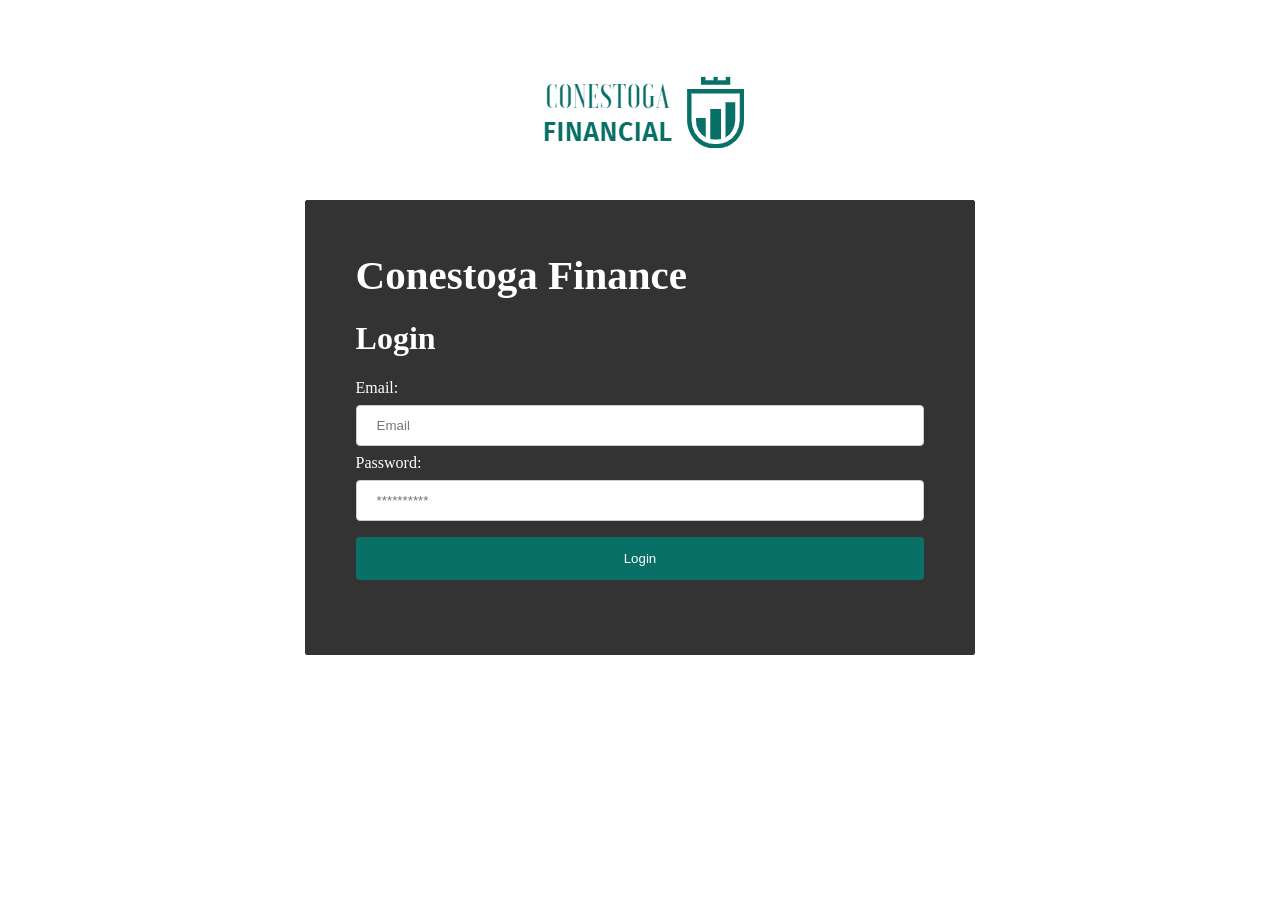
<file: index.html>
<html>  
    <head>  
    <meta name="viewport" content="width=device-width, initial-scale=1">
        <title>Login @ Conestoga Finance</title>  
        <link rel = "stylesheet" type = "text/css" href = "css/login.css">  
    </head>  
    <body> 
        <div class="logo">
            <center>
            <img src="images/logo-flex-white.PNG" alt="">
            </center>
        </div> 
        <div id = "frm">  
        <strong class="title">Conestoga Finance</strong>
            <h1>Login</h1>  
            <form name="f1" action = "AccountSummary.html" onsubmit = "return validation()">  <!-- creating a form with post method -->
                  
                    <!-- admin credentials email: admin@admin.com pwd admin11 -->
                    <label> Email: </label>  
                    <input type = "email" id ="user" name  = "user" placeholder="Email"/>  
                    <!-- enter Userid  -->
                    <label> Password: </label>  
                    <input type = "password" id ="pass" name  = "pass" placeholder="**********" />  
                    <!-- enter password -->
                    <input type =  "submit" id = "btn" value = "Login" />  
                                      
            </form>  
        </div>  
        <!-- using javascript for form validation and alert to show errors -->
        <script>  
                function validation()  
                {  
                    var id=document.f1.user.value;  
                    var ps=document.f1.pass.value;  
                    if(id.length=="" && ps.length=="") {  
                        alert("Email and Password fields are empty");  
                        return false;  
                    }  
                    else  
                    {  
                        if(id.length=="") {  
                            alert("Email field is empty");  
                            return false;  
                        }   
                        if (ps.length=="") {  
                        alert("Password field is empty");  
                        return false;  
                        }  
                    } 

                    if(id!="admin@admin.com" || ps!="admin11") {  
                        alert("Invalid email or password");  
                        return false;  
                    }   

                }  
            </script>  
    </body>     
    </html>
</file>
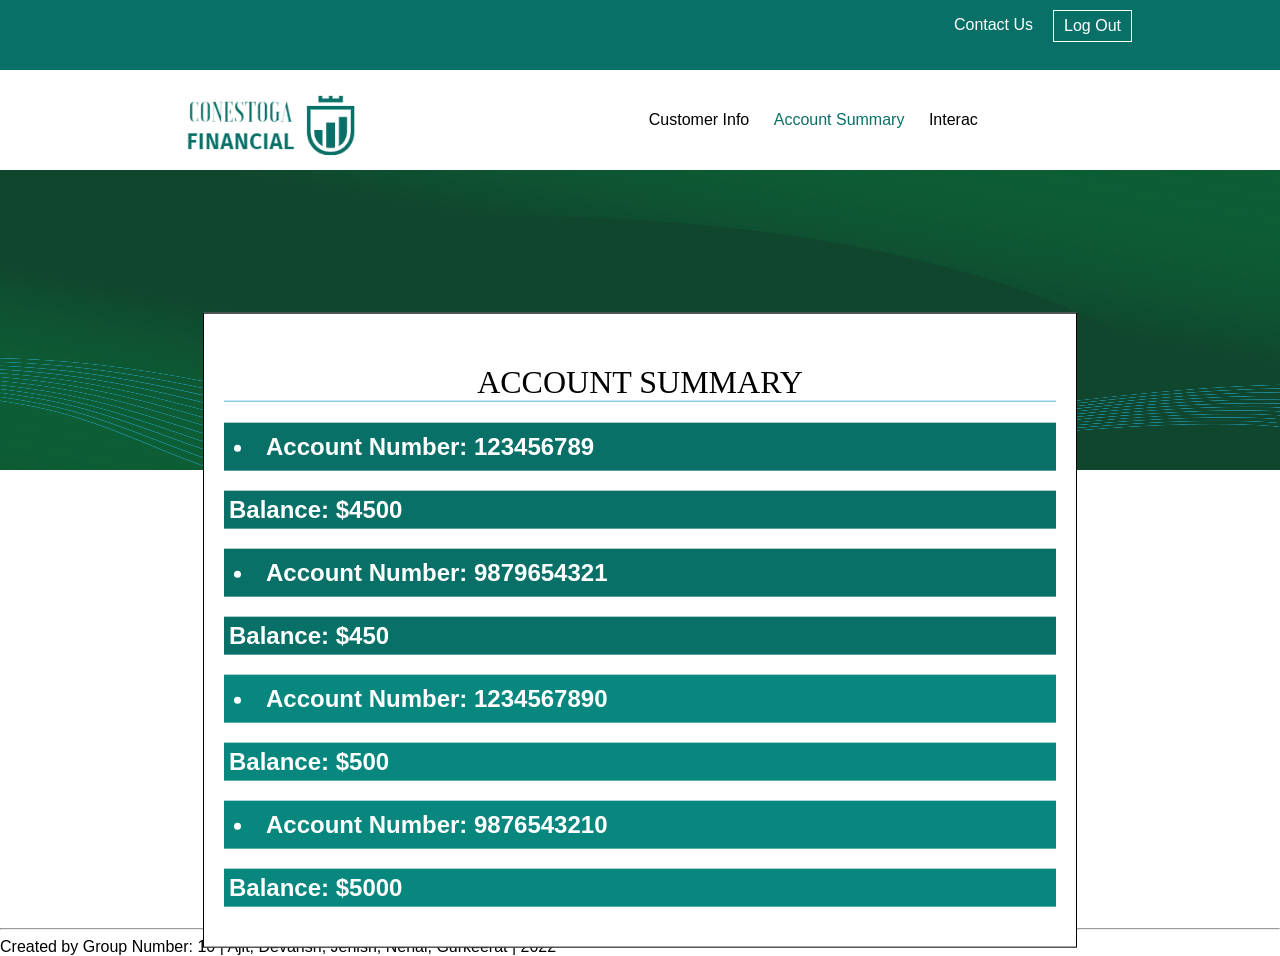
<file: AccountSummary.html>
<!DOCTYPE html>
<html>
    <head>
        <meta charset="utf-8">
        <title>Account Summary</title>
        <style>
            body {
            background-color: white;
            margin: 0 10%;
            font-family: sans-serif;
            }
            h1 {
    text-align: center;
    font-family: serif;
    font-weight: normal;
    text-transform: uppercase;
    border-bottom: 1px solid #57b1dc;
    margin-top: 30px;
    }
    .CheckingAccount
    {
        background-color: #097068;
  color: white;
  padding: 10px;
    }
    .CheckingBalance
    {
        background-color: #097068;
        color: white;
      padding: 5px;
    }
    .SavingAccount
    {
        background-color: #07877D;
  color: white;
  padding: 10px;
    }
    .SavingBalance
    {
        background-color: #07877D;
        color: white;
  padding: 5px;
    }
    main{
      height:80vh;
    }
    </style>
    <link rel="stylesheet" href="styles/style.css">


    </head>
    <body>
      <header>
         <div class="upper-header">
             <div class="upper-block">
                 <a href="login.html" class="logout-btn">Log Out</a>
                 <a href="#">Contact Us</a>
             </div>
             
         </div>
         <div class="lower-header">
             <div class="logo">
                 <img src="images/logo-flex-white.PNG" alt="">
             </div>
             <div class="menu">
                 
                 <a href="Customerinfo.html">Customer Info </a>
                 <a href="AccountSummary.html" class="active">Account Summary</a>
                 <a href="interac.html">Interac</a>
               </div>
         </div>
         <div class="header-img">
             <img src="images/Pink Purple Watercolor Linktree Background.png" alt="">
         </div>
     </header>
    
     <main>
      <div>    
      <div class="interac-container"> 
     <h1>Account Summary</h1>
     <h2 class="CheckingAccount"> 
        <li>Account Number: 123456789</li></h2>
     <h2 class="CheckingBalance"> Balance: $4500</h2>
     <h2 class="CheckingAccount"> 
        <li>Account Number: 9879654321</li></h2>
     <h2 class="CheckingBalance"> Balance: $450</h2>
     <h2 class="SavingAccount">
        <li> Account Number: 1234567890</li></h2>
     <h2 class="SavingBalance"> Balance: $500</h2>
     <h2 class="SavingAccount">
        <li> Account Number: 9876543210</li></h2>
     <h2 class="SavingBalance"> Balance: $5000</h2>
     </div>
   </main>
   <footer class="customFooter">
      <hr class="my-4">
          Created by Group Number: 10 |  Ajit, Devansh, Jenish, Nehal, Gurkeerat | 2022
    </footer>
     </body>
</html>
</file>
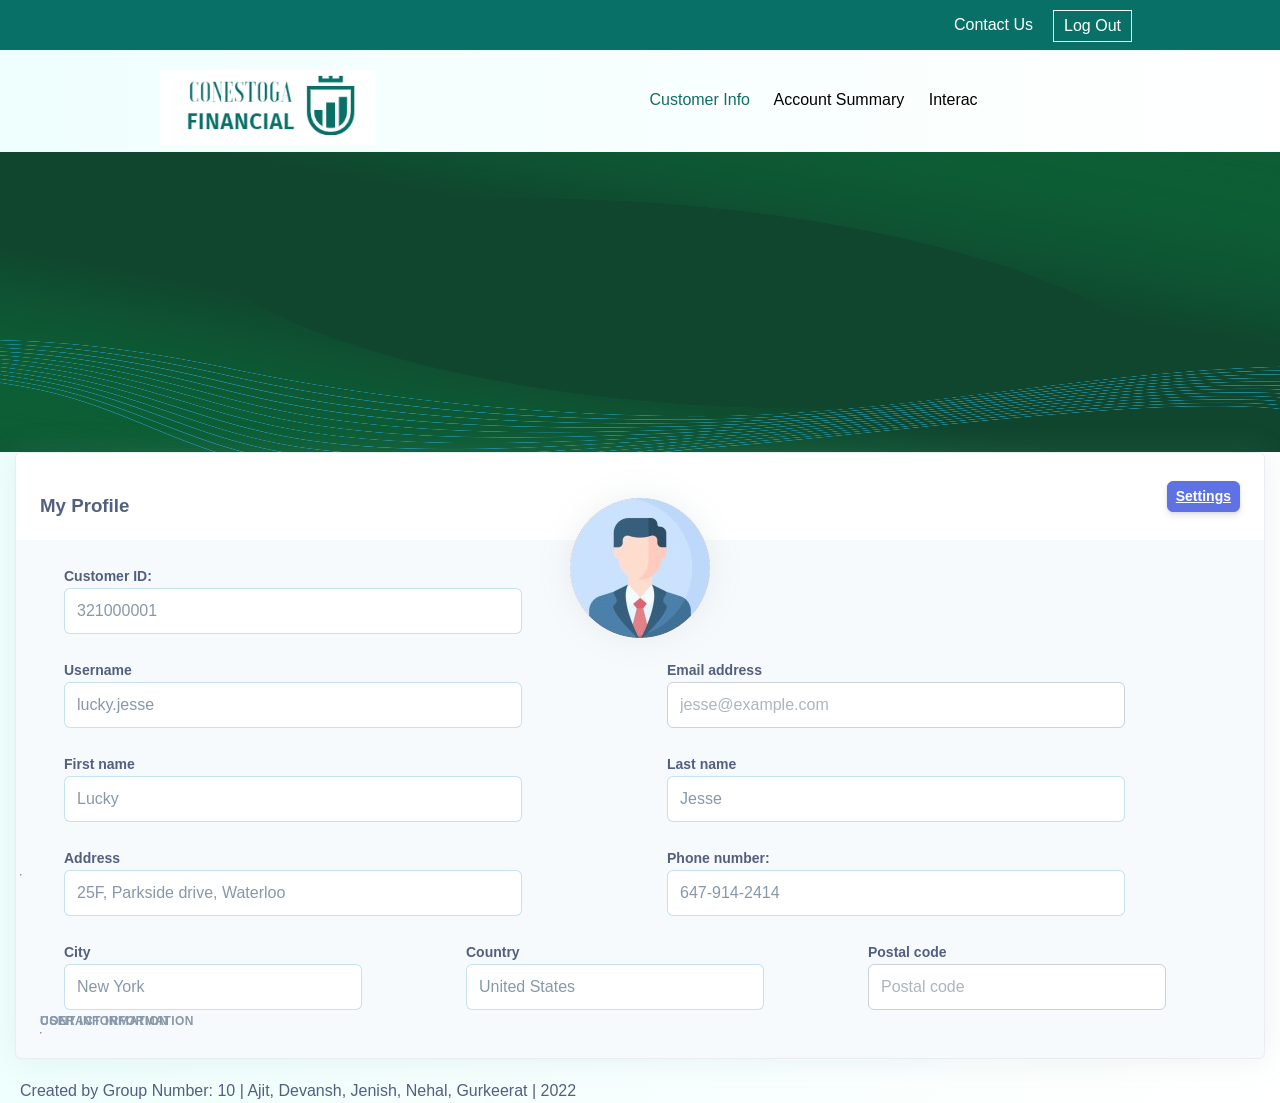
<file: Customerinfo.html>
<!DOCTYPE html>
<html lang="en">
<head>
    <meta charset="UTF-8">
    <meta http-equiv="X-UA-Compatible" content="IE=edge">
    <meta name="viewport" content="width=device-width, initial-scale=1.0">
    <link href="https://fonts.googleapis.com/css?family=Open+Sans:300,400,600,700" rel="stylesheet">
    <link rel="stylesheet" href="css/customerinfostyle.css">
    <link rel="stylesheet" href="styles/style.css">
    <title>Customer Info</title>
</head>
<body>
    <!-- Header -->
    <header>
      <div class="upper-header">
          <div class="upper-block">
              <a href="login.html" class="logout-btn">Log Out</a>
              <a href="#">Contact Us</a>
          </div>
          
      </div>
      <div class="lower-header">
          <div class="logo">
              <img src="images/logo-flex-white.PNG" alt="">
          </div>
          <div class="menu">
              <a href="Customerinfo.html" class="active">Customer Info</a>
              <a href="AccountSummary.html">Account Summary</a>
              <a href="interac.html">Interac</a>
            </div>
      </div>
      <div class="header-img">
          <img src="images/Pink Purple Watercolor Linktree Background.png" alt="">
      </div>
  </header>
  
  <div class="main-content">
     
        <div class="col-xl-8 order-xl-1">
          <div class="card bg-secondary shadow">
            <div class="card-header bg-white border-0">
              <div class="row align-items-center">
                <div class="col-8">
                  <h3 class="mb-0">My Profile</h3>
                </div>
                <div class="col-4 text-right">
                  <a href="#!" class="btn btn-primary">Settings</a>
                </div>
              </div>
            </div>
            <div class="card-profile-image">
                <a href="#">
                  <img src="images/profile.jpg" class="rounded-circle">
                </a>
            </div>
            
            <div class="card-body">
              <form>
                <h6 class="heading-small text-muted mb-4">User information</h6>
                
                <div class="pl-lg-4">
                    <div class="row">
                        <div class="col-lg-6">
                          <div class="form-group focused">
                            <label class="form-control-label" for="input-address">Customer ID:</label>
                            <input id="input-address" class="form-control form-control-alternative" placeholder="Home Address" value="321000001" type="text">
                          </div>
                        </div>
                      </div>
                  <div class="row">
                    <div class="col-lg-6">
                      <div class="form-group focused">
                        <label class="form-control-label" for="input-username">Username</label>
                        <input type="text" id="input-username" class="form-control form-control-alternative" placeholder="Username" value="lucky.jesse">
                      </div>
                    </div>
                    <div class="col-lg-6">
                      <div class="form-group">
                        <label class="form-control-label" for="input-email">Email address</label>
                        <input type="email" id="input-email" class="form-control form-control-alternative" placeholder="jesse@example.com">
                      </div>
                    </div>
                  </div>
                  <div class="row">
                    <div class="col-lg-6">
                      <div class="form-group focused">
                        <label class="form-control-label" for="input-first-name">First name</label>
                        <input type="text" id="input-first-name" class="form-control form-control-alternative" placeholder="First name" value="Lucky">
                      </div>
                    </div>
                    <div class="col-lg-6">
                      <div class="form-group focused">
                        <label class="form-control-label" for="input-last-name">Last name</label>
                        <input type="text" id="input-last-name" class="form-control form-control-alternative" placeholder="Last name" value="Jesse">
                      </div>
                    </div>
                  </div>
                </div>
                <hr class="my-4">
                <!-- Address -->
                <h6 class="heading-small text-muted mb-4">Contact information</h6>
                <div class="pl-lg-4">
                  <div class="row">
                    <div class="col-lg-6">
                      <div class="form-group focused">
                        <label class="form-control-label" for="input-address">Address</label>
                        <input id="input-address" class="form-control form-control-alternative" placeholder="Home Address" value="25F, Parkside drive, Waterloo" type="text">
                      </div>
                    </div>
                    <div class="col-lg-6">
                        <div class="form-group focused">
                          <label class="form-control-label" for="input-address">Phone number:</label>
                          <input id="input-address" class="form-control form-control-alternative" placeholder="Home Address" value="647-914-2414" type="text">
                        </div>
                      </div>
                  </div>
                  <div class="row">
                    <div class="col-lg-4">
                      <div class="form-group focused">
                        <label class="form-control-label" for="input-city">City</label>
                        <input type="text" id="input-city" class="form-control form-control-alternative" placeholder="City" value="New York">
                      </div>
                    </div>
                    <div class="col-lg-4">
                      <div class="form-group focused">
                        <label class="form-control-label" for="input-country">Country</label>
                        <input type="text" id="input-country" class="form-control form-control-alternative" placeholder="Country" value="United States">
                      </div>
                    </div>
                    <div class="col-lg-4">
                      <div class="form-group">
                        <label class="form-control-label" for="input-country">Postal code</label>
                        <input type="number" id="input-postal-code" class="form-control form-control-alternative" placeholder="Postal code">
                      </div>
                    </div>
                  </div>
                </div>
                <hr class="my-4">
              </form>
            </div>
          </div>
        </div>
    </div>
  </div>
  
  <footer class="customFooter">
    <hr class="my-4">
        Created by Group Number: 10 |  Ajit, Devansh, Jenish, Nehal, Gurkeerat | 2022
  </footer>
</body>

</html>
</file>
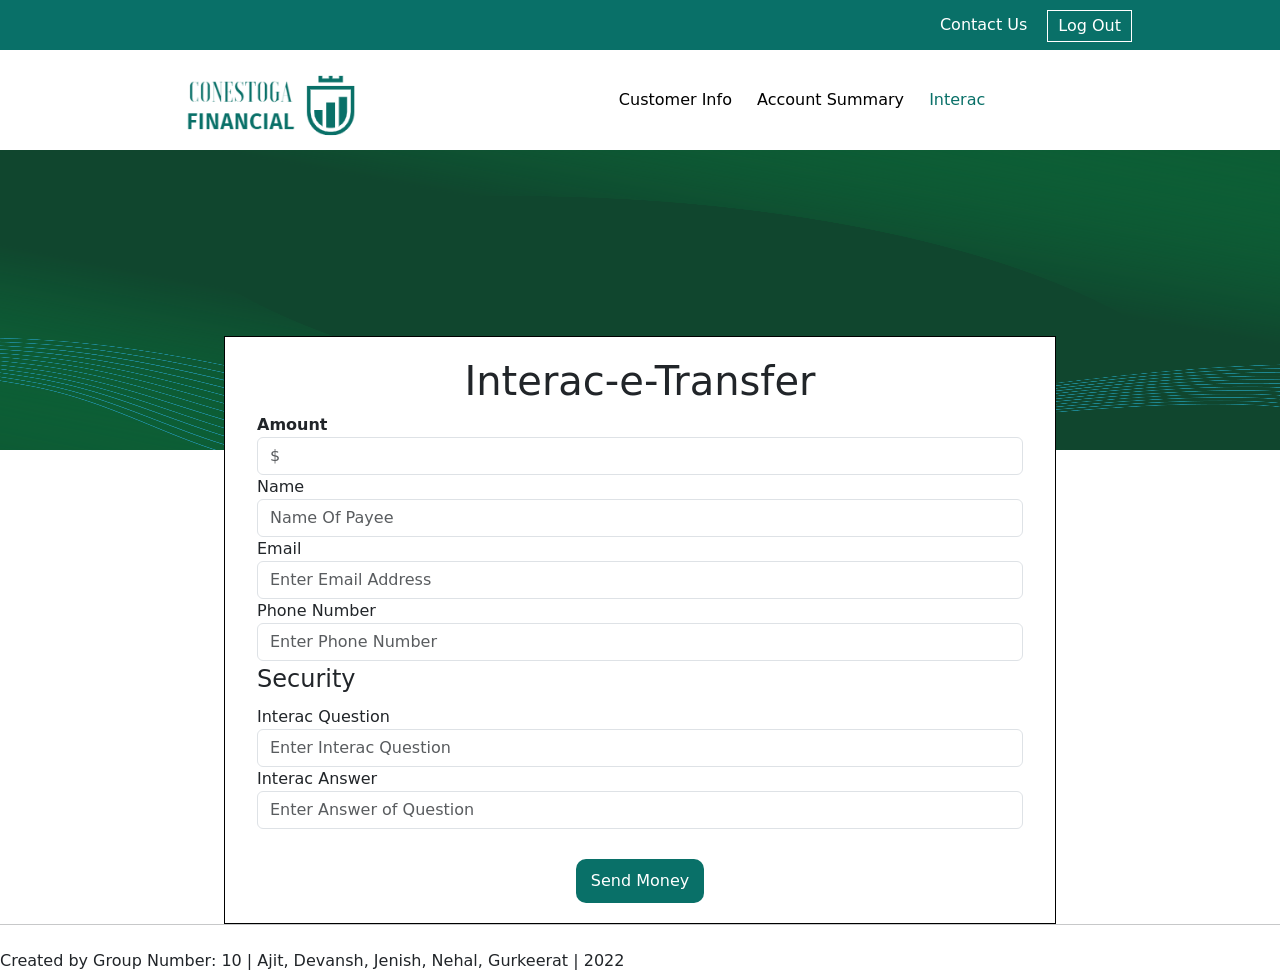
<file: interac.html>
<!DOCTYPE html>
<html lang="en">
<head>
    <meta charset="UTF-8">
    <meta http-equiv="X-UA-Compatible" content="IE=edge">
    <meta name="viewport" content="width=device-width, initial-scale=1.0">
    <title>Interac</title>
    <link rel="stylesheet" href="styles/style.css">
    <link href="https://cdn.jsdelivr.net/npm/bootstrap@5.2.1/dist/css/bootstrap.min.css" rel="stylesheet" integrity="sha384-iYQeCzEYFbKjA/T2uDLTpkwGzCiq6soy8tYaI1GyVh/UjpbCx/TYkiZhlZB6+fzT" crossorigin="anonymous">
</head>
<body>
    <header>
        <div class="upper-header">
            <div class="upper-block">
                <a href="login.html" class="logout-btn">Log Out</a>
                <a href="#">Contact Us</a>
            </div>
            
        </div>
        <div class="lower-header">
            <div class="logo">
                <img src="images/logo-flex-white.PNG" alt="">
            </div>
            <div class="menu">
                <a href="Customerinfo.html">Customer Info</a>
                <a href="AccountSummary.html">Account Summary</a>
                <a href="interac.html" class="active">Interac</a>
              </div>
        </div>
        <div class="header-img">
            <img src="images/Pink Purple Watercolor Linktree Background.png" alt="">
        </div>
    </header>
    <main>
        <div class="interac-container">
            <center>
                <h1>Interac-e-Transfer</h1>
            </center>
            <form action="" onsubmit="return validation()">
            <div class="container">
                <div class="form-group">
                    <label for=""><b>Amount</b></label>
                    <input type="number" name="" id="amount" class="form-control" placeholder="$" required>
                  </div>
                <div class="form-group">
                  <label for="">Name</label>
                  <input type="text" name="" id="" class="form-control" placeholder="Name Of Payee" required>
                </div>
                <div class="form-group">
                  <label for="">Email</label>
                  <input type="email" name="" id="" class="form-control" placeholder="Enter Email Address" required>
                </div>
                <div class="form-group">
                    <label for="">Phone Number</label>
                    <input type="number" name="" id="" class="form-control" maxlength="13" minlength="10" placeholder="Enter Phone Number" required>
                </div>

                <fieldset>
                    <legend>Security</legend>
                    <div class="form-group">
                        <label for="">Interac Question</label>
                        <input type="text" name="" id="" class="form-control" placeholder="Enter Interac Question" required>
                    </div>
                    <div class="form-group">
                        <label for="">Interac Answer</label>
                        <input type="text" name="" id="" class="form-control" placeholder="Enter Answer of Question" required>
                    </div>
                </fieldset>
                <center>
                <button class="send" type="submit">Send Money</button>
                </center>
            </div>
            </form>


        </div>
        

    </main>

    <footer class="customFooter">
        <hr class="my-4">
            Created by Group Number: 10 |  Ajit, Devansh, Jenish, Nehal, Gurkeerat | 2022
      </footer>
    <script src="script/script.js">

    </script>

    <script src="https://cdn.jsdelivr.net/npm/bootstrap@5.2.1/dist/js/bootstrap.bundle.min.js" integrity="sha384-u1OknCvxWvY5kfmNBILK2hRnQC3Pr17a+RTT6rIHI7NnikvbZlHgTPOOmMi466C8" crossorigin="anonymous"></script>
</body>
</html>
</file>
<file: css/login.css>
body{   
    background: #fff; 

}  
.logo{
  margin-top: 70px;

}
#frm{  
    border: solid #333 1px;  
    width:45%;  
    border-radius: 2px;  
    margin: 40px auto;  
    background-color: #333;
    padding: 50px;  
}   

.error {color: #FF0001;}

h1, label {
    width:25%; 
    color: white;
}

  h2 {
    padding-left: 20px;
    margin: 20px auto; 
  }

  img.logo1 {
    width: 35%;
    height: 10%;
    padding: 5px;
    margin-left: 20px;
  }

  strong.title {
    color: #fff;
    font-size: 41px;
    margin-bottom: 20px;
  }

  input[type=text], select {
    width: 100%;
    padding: 12px 20px;
    margin: 8px 0;
    display: inline-block;
    border: 1px solid #ccc;
    border-radius: 4px;
    box-sizing: border-box;
  }

  input[type=email], select {
    width: 100%;
    padding: 12px 20px;
    margin: 8px 0;
    display: inline-block;
    border: 1px solid #ccc;
    border-radius: 4px;
    box-sizing: border-box;
  }

  input[type=password], select {
    width: 100%;
    padding: 12px 20px;
    margin: 8px 0;
    display: inline-block;
    border: 1px solid #ccc;
    border-radius: 4px;
    box-sizing: border-box;
  }

.modify {
    color: #ccc;
    font-size: 28px;
  }

input[type=submit] {
    width: 100%;
    background-color: #097068;
    color: white;
    padding: 14px 20px;
    margin: 8px 0;
    border: none;
    border-radius: 4px;
    cursor: pointer;
  }
</file>
<file: styles/style.css>
body{
    margin:0px;
    padding:0px;
    font-family: sans-serif;
}
.upper-header{
    height:50px;
    width:100%;
    background-color: #097068;
    line-height: 30px;
    padding:10px 0px;
}
.upper-block{
    width:80%;
    margin:auto;
}
.upper-header a{
    color: white;
    text-decoration: none;
    float: right;
    margin-right: 20px;

}
.upper-header a:hover{
    color:white;
}
.logout-btn{
    border:1px solid white;
    padding:0px 10px;
}
.lower-header{
    display: flex;
    max-width:960px;
    margin: auto;
}
.lower-header .logo{
    flex:0.8;
}
.lower-header img{
    margin-top:20px;
    height: 75px;
}
.lower-header .menu{
    line-height: 100px;
}
.lower-header .menu a{
    color:black;
    text-decoration: none;
    margin-right:20px;
}
.lower-header .menu a:hover, .lower-header .menu a.active{
    color: #097068;
}
.header-img{
    height:300px;
    width:100%;
    overflow: hidden;
}
.header-img img{
    width:100%;
    height:100%;
}
.interac-container{
    position: absolute;
    height: auto;
    width:65%;
    top:70%;
    left:50%;
    transform: translate(-50%,-50%);
    background-color: white;
    padding:20px;
    border: 1px solid black;
}
.send{
    margin-top: 30px;
    background-color: #097068;
    color:white;
    border:none;
    padding:10px 15px;
    border-radius: 10px;
}
.send:hover{
    background-color: #124938;
}
main{
    height:50vh;
}
</file>
<file: css/customerinfostyle.css>
:root{
--breakpoint-xs: 0;
--breakpoint-sm: 576px;
--breakpoint-md: 768px;
--breakpoint-lg: 992px;
--breakpoint-xl: 1200px;
--font-family-sans-serif: Open Sans, sans-serif;
--font-family-monospace: SFMono-Regular, Menlo, Monaco, Consolas, 'Liberation Mono', 'Courier New', monospace;
}

*,
*::before,
*::after {
box-sizing: border-box;
}
html {
  font-family: sans-serif;
  line-height: 1.15;
  -webkit-text-size-adjust: 100%;
  -ms-text-size-adjust: 100%;
  -webkit-tap-highlight-color: rgba(0, 0, 0, 0);
}
body {
    background: -webkit-linear-gradient(to right,  #effffe ,#ffffff);  /* Chrome 10-25, Safari 5.1-6 */
    background: linear-gradient(to right, #effffd,#ffffff); /* W3C, IE 10+/ Edge, Firefox 16+, Chrome 26+, Opera 12+, Safari 7+ */
    padding: 0;
    font-family: Open Sans, sans-serif;
  font-size: 1rem;
  font-weight: 400;
  line-height: 1.5;
  height:100vh;
  margin: 0;
  text-align: left;
  color: #525f7f;
  background-color: #f8f9fe;
}
ul {
    list-style-type: none;
    margin: 0;
    padding: 0;
    overflow: hidden;
    background-color:#097068;
  }
  
  li {
    float: left;
  }
  
  li a {
    display: block;
    color: white;
    text-align: center;
    padding: 20px 30px;
    text-decoration:solid;
    font-size: 21px;
    font-family: Arial, Helvetica, sans-serif;
  }

  .active {
    background-color: #ffffff;
    color: #097068;
  }
  
  li a:hover:not(.active) {
    background-color: #848282;
    color: #097068;
  }
.profile_img{
    
    margin-left: auto;
    margin-right: auto;
    display: block;
    width: 100px;
    height: 100px;
    border-radius: 50%;
}
h1 {
  margin: 20px;
}
.header_1{
    font-family: Arial, Helvetica, sans-serif;
    text-shadow: 0 0 2px #01201e;
}

.main-content {
  position: relative;
 

}

.main-content .navbar-top {
  position: absolute;
  z-index: 1;
  top: 0;
  left: 0;
  width: 100%;
  padding-right: 0 !important;
  padding-left: 0 !important;
  background-color: transparent;
}

@media (min-width: 768px) {
  .main-content .container-fluid {
    padding-right: 39px !important;
    padding-left: 39px !important;
  }
}


.card-profile-image {
  position: relative;
}

.card-profile-image img {
  position: absolute;
  left: 50%;
  max-width: 180px;
  transition: all .15s ease;
  transform: translate(-50%, -30%);
  border-radius: .375rem;
}

.card-profile-image img:hover {
  transform: translate(-50%, -33%);
}

.card-profile-stats {
  padding: 1rem 0;
}

.card-profile-stats>div {
  margin-right: 1rem;
  padding: .875rem;
  text-align: center;
}

.card-profile-stats>div:last-child {
  margin-right: 0;
}

.card-profile-stats>div .heading {
  font-size: 1.1rem;
  font-weight: bold;
  display: block;
}

.card-profile-stats>div .description {
  font-size: .875rem;
  color: #adb5bd;
}

.shadow,
  .card-profile-image img {
    box-shadow: 0 0 2rem 0 rgba(136, 152, 170, .15) !important;
  }

 
  .card {
    position: relative;
    display: flex;
    flex-direction: column;
    min-width: 0;
    word-wrap: break-word;
    border: 1px solid rgba(0, 0, 0, .05);
    border-radius: .375rem;
    background-color: #fff;
    background-clip: border-box;
  }
  
  .card>hr {
    margin-right: 0;
    margin-left: 0;
  }
 
  .card-header {
    margin-bottom: 0;
    padding: 1.25rem 1.5rem;
    border-bottom: 1px solid rgba(0, 0, 0, .05);
    background-color: #fff;
  }

  .card-profile-image {
    position: relative;
  }
  
  .card-profile-image img {
    position: absolute;
    left: 50%;
    max-width: 180px;
    transition: all .15s ease;
    transform: translate(-50%, -30%);
    border-radius: .375rem;
  }

  .rounded-circle {
    border-radius: 50% !important;
  }
  .card-body {
    padding: 1.5rem;
    flex: 1 1 auto;
  }

  .heading-small {
    font-size: .75rem;
    padding-top: .25rem;
    margin-top: 4rem;
    padding-bottom: .25rem;
    letter-spacing: .04em;
    text-transform: uppercase;
  }

  .text-muted {
    color: #8898aa !important;
  }

  .mb-4,
  .my-4 {
    margin-bottom: 1.5rem !important;
    position: absolute;
    bottom: 0;
  }
  
  .card-header:first-child {
    border-radius: calc(.375rem - 1px) calc(.375rem - 1px) 0 0;
  }

  .align-items-center {
    align-items: center !important;
  }

  .row {
    display: flex;
    margin-right: -15px;
    margin-left: -15px;
    flex-wrap: wrap;
  }

  .form-group {
    margin-bottom: 1.5rem;
  }

  .form-inline .form-group {
    display: flex;
    margin-bottom: 0;
    flex: 0 0 auto;
    flex-flow: row wrap;
    align-items: center;
  }
  .form-control-label {
    font-size: .875rem;
    font-weight: 600;
    color: #525f7f;
  }

  .form-control-alternative {
    transition: box-shadow .15s ease;
    border: 0;
    box-shadow: 0 1px 3px rgba(50, 50, 93, .15), 0 1px 0 rgba(0, 0, 0, .02);
  }
  
  .form-control-alternative:focus {
    box-shadow: 0 4px 6px rgba(50, 50, 93, .11), 0 1px 3px rgba(0, 0, 0, .08);
  }
   
  .focused .input-group-alternative {
    box-shadow: 0 4px 6px rgba(50, 50, 93, .11), 0 1px 3px rgba(0, 0, 0, .08) !important;
  }
  
  .focused .input-group {
    box-shadow: none;
  }
  
  .focused .input-group-text {
    color: #8898aa;
    border-color: rgba(50, 151, 211, .25);
    background-color: #fff;
  }
  
  .focused .form-control {
    border-color: rgba(50, 151, 211, .25);
  }

  @media (min-width: 1200px) {
  
    .col-xl-4 {
      max-width: 33.33333%;
      flex: 0 0 33.33333%;
    }
  
    .col-xl-6 {
      max-width: 50%;
      flex: 0 0 50%;
    }
  
    .col-xl-8 {
      max-width: 100%;
      flex: 0 0 66.66667%;
    }
  
    .order-xl-1 {
      order: 1;
    }
  
  }
  
  .form-control {
    font-size: 1rem;
    line-height: 1.5;
    display: block;
    width: 80%;
    height: calc(2.75rem + 2px);
    padding: .625rem .75rem;
    transition: all .2s cubic-bezier(.68, -.55, .265, 1.55);
    color: #8898aa;
    border: 1px solid #cad1d7;
    border-radius: .375rem;
    background-color: #fff;
    background-clip: padding-box;
    box-shadow: none;
  }
  
  @media screen and (prefers-reduced-motion: reduce) {
    .form-control {
      transition: none;
    }
  }
  
  .form-control::-ms-expand {
    border: 0;
    background-color: transparent;
  }
  
  .form-control:focus {
    color: #8898aa;
    border-color: rgba(50, 151, 211, .25);
    outline: 0;
    background-color: #fff;
    box-shadow: none, none;
  }
  
  .form-control:-ms-input-placeholder {
    opacity: 1;
    color: #adb5bd;
  }
  
  .form-control::-ms-input-placeholder {
    opacity: 1;
    color: #adb5bd;
  }
  
  .form-control::placeholder {
    opacity: 1;
    color: #adb5bd;
  }
  
  .form-control:disabled,
  .form-control[readonly] {
    opacity: 1;
    background-color: #e9ecef;
  }
  
  textarea.form-control {
    height: auto;
  }
  
  .form-group {
    margin-bottom: 1.5rem;
  }
  
  .form-inline {
    display: flex;
    flex-flow: row wrap;
    align-items: center;
  }
  .col {
    max-width: 100%;
    flex-basis: 0;
    flex-grow: 1;
  }

  .col-4 {
    max-width: 33.33333%;
    flex: 0 0 33.33333%;
  }
  
  .col-8 {
    max-width: 66.66667%;
    flex: 0 0 66.66667%;
  }
  
  @media (min-width: 768px) {
  
    .col-md-10 {
      max-width: 83.33333%;
      flex: 0 0 83.33333%;
    }
  
    .col-md-12 {
      max-width: 100%;
      flex: 0 0 100%;
    }
    
  }
  
  @media (min-width: 992px) {
  
    .col-lg-3 {
      max-width: 25%;
      flex: 0 0 25%;
    }
  
    .col-lg-4 {
      max-width: 33.33333%;
      flex: 0 0 33.33333%;
    }
  
    .col-lg-6 {
      max-width: 50%;
      flex: 0 0 50%;
    }
  
    .col-lg-7 {
      max-width: 58.33333%;
      flex: 0 0 58.33333%;
    }
  
    .order-lg-2 {
      order: 2;
    }
  }
  
  .bg-white {
    background-color: #fff !important;
  }
  
  .bg-secondary {
    background-color: #f7fafc !important;
  }

  .border-0 {
    border: 0 !important;
  }
  .mb-0 {
    margin-bottom: 0 !important;
  }
  .text-right {
    text-align: right !important;
  }

  .btn {
    font-weight: 600;
    line-height: 1.5;
    font-size: .875rem;
    padding: .25rem .5rem;
    border-radius: .375rem;
    display: inline-block;
    -webkit-user-select: none;
    -moz-user-select: none;
    -ms-user-select: none;
    user-select: none;
    transition: color .15s ease-in-out, background-color .15s ease-in-out, border-color .15s ease-in-out, box-shadow .15s ease-in-out;
    text-align: center;
    vertical-align: middle;
    white-space: nowrap;
    border: 1px solid transparent;
    border-radius: .375rem;
  }
  .btn-primary {
    color: #fff;
    border-color: #5e72e4;
    background-color: #5e72e4;
    box-shadow: 0 4px 6px rgba(50, 50, 93, .11), 0 1px 3px rgba(0, 0, 0, .08);
  }
  @media (min-width: 992px) {
  
    .pl-lg-4 {
      padding-left: 1.5rem !important;
    }
  
    .pt-lg-8 {
      padding-top: 8rem !important;
    }
  
    .ml-lg-auto {
      margin-left: auto !important;
    }
  }
  .col-4,
  .col-8,
  .col,
  .col-md-10,
  .col-md-12,
  .col-lg-3,
  .col-lg-4,
  .col-lg-6,
  .col-lg-7,
  .col-xl-4,
  .col-xl-6,
  .col-xl-8 {
    position: relative;
    width: 100%;
    min-height: 1px;
    padding-right: 15px;
    padding-left: 15px;
  }
  
  .col {
    max-width: 100%;
    flex-basis: 0;
    flex-grow: 1;
  }
  
  .col-4 {
    max-width: 33.33333%;
    flex: 0 0 33.33333%;
  }
  
  .col-8 {
    max-width: 66.66667%;
    flex: 0 0 66.66667%;
  }

.profile{
    float: left;
    padding: 50px;
    margin: 20px;
    font: 20px Arial, sans-serif;
    font-size: 20px;
    background-color: #07877D;
    border-radius: 15%;
    border: 5px solid #89cec8;
}
.info{
    float: left;
    padding: 50px;
    margin: 20px;
    font: 20px Arial, sans-serif;
    font-size: 20px;
    background-color: #07877D;
    border-radius: 15px;
    border: 5px solid #89cec8;
}
.customFooter {
  margin: 20px;
  align-items: center;
  align-self: center;
}
</file>
